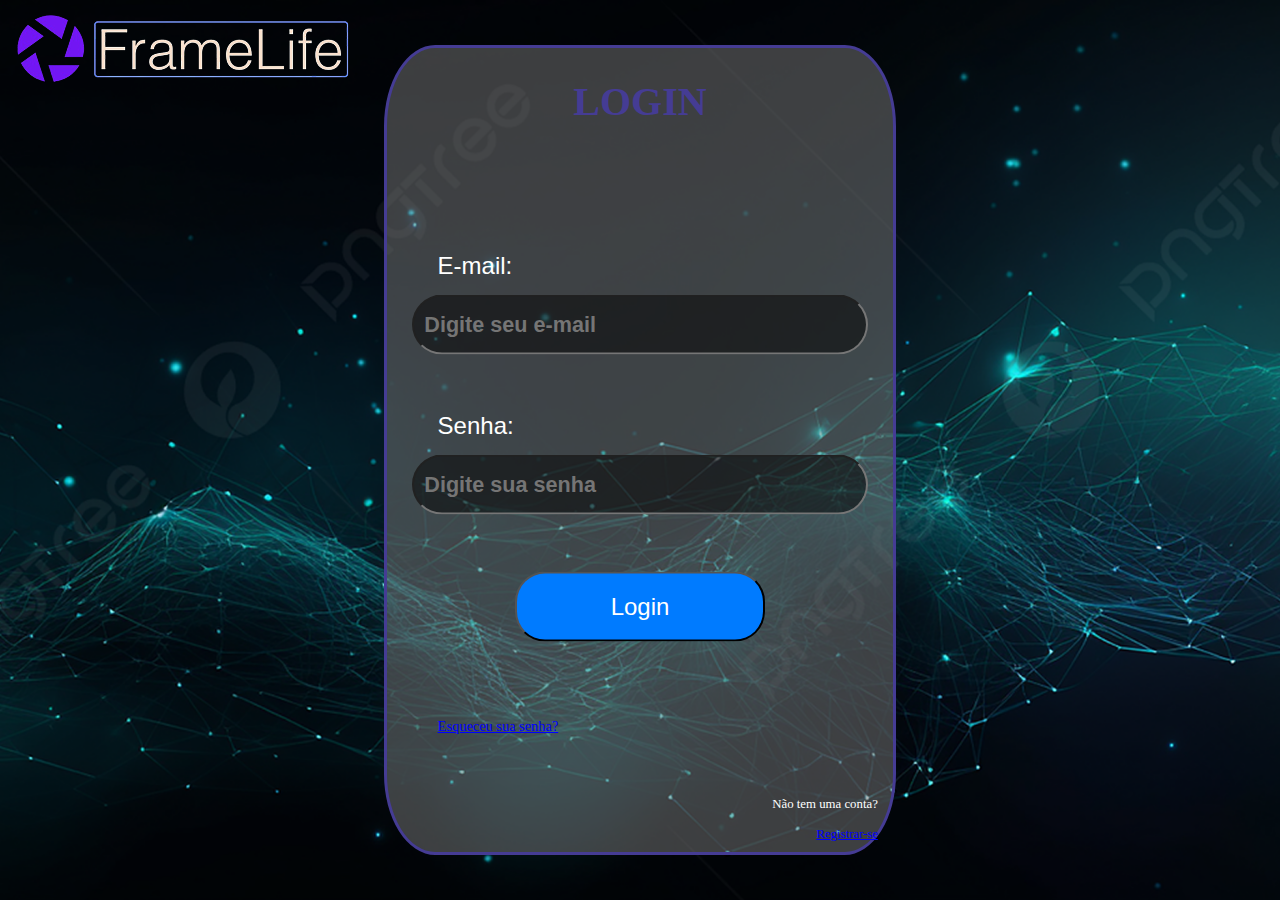
<file: index.html>
<!DOCTYPE html>
<html lang="pt-br">
<head>
    <meta charset="UTF-8">
    <meta name="viewport" content="width=device-width, initial-scale=1.0">
    <script src="./telalogin.js" defer></script>
    <link rel="stylesheet" href="./style.css">
    <title>Tela de Login</title>
</head>
<body>
    <header>
        <img id="frame" src="./img/image1.png" alt="Logo">
    </header>
    <main>
        <div id="container">
            <h1 id="titulo1">LOGIN</h1>
            <form id="formulario" action="" method="post">
                <label for="email">E-mail:</label>
                <input type="email" id="email" name="email" placeholder="Digite seu e-mail" required>
                <br>
                <label for="password">Senha:</label>
                <input type="password" id="password" name="password" placeholder="Digite sua senha" required>
                <br>
                <button type="button" id="login-button">Login</button>
            </form>
            <p id="senha">Esqueceu sua senha?</p>
            <p id="semconta">Não tem uma conta?</p>
            <p id="regsitrar">Registrar-se</p>
            <div id="error-message" style="display: none; color: red; text-align: center; margin-top: 10px;"></div>
        </div>
    </main>
</body>
</html>
</file>
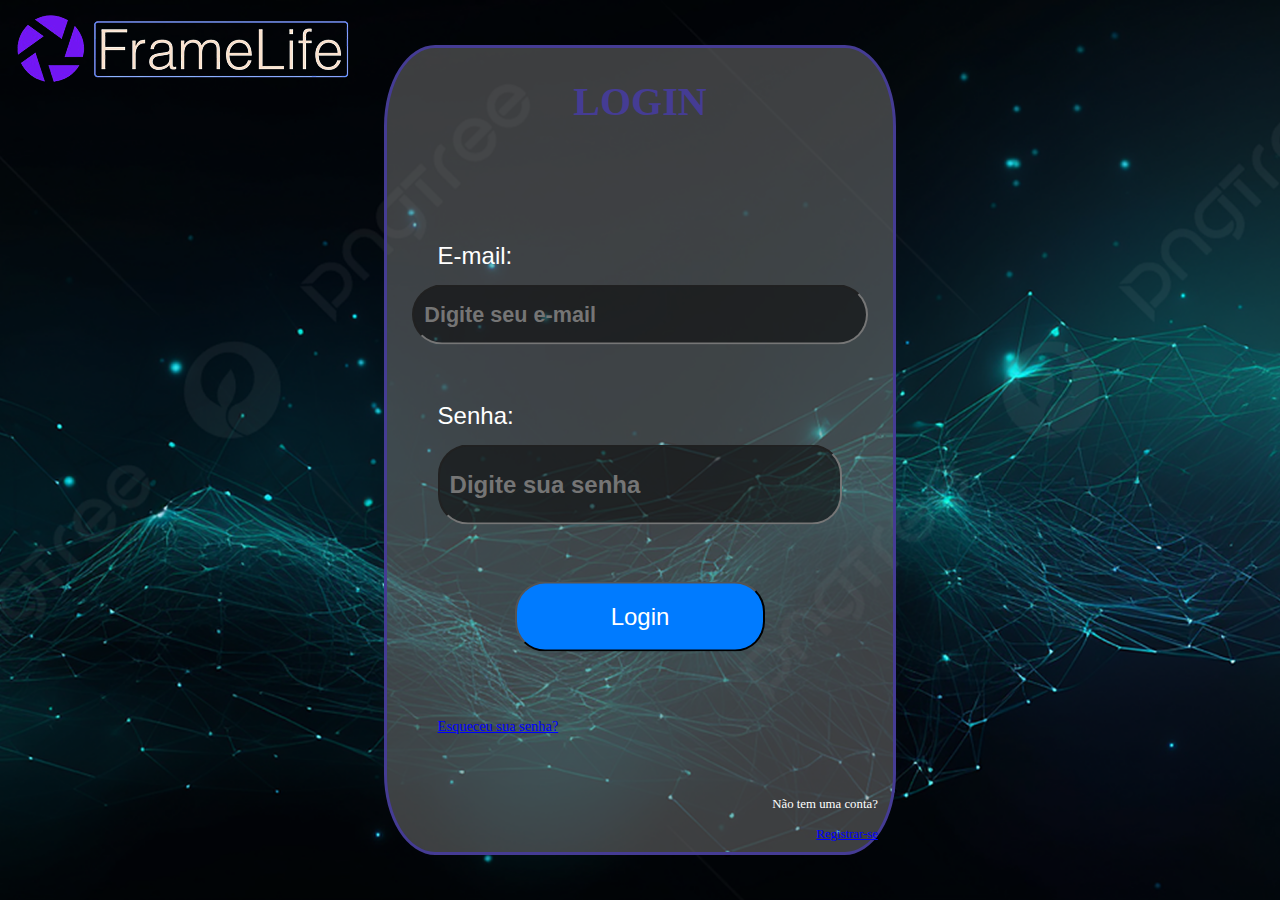
<file: src/index.html>
<!DOCTYPE html>
<html lang="pt-br">
<head>
    <meta charset="UTF-8">
    <meta name="viewport" content="width=device-width, initial-scale=1.0">
    <script src="/js/telalogin.js" defer></script>
    <link rel="stylesheet" href="/css/style.css">
    <title>Login</title>
</head>
<body>
    <header>
        <img id="frame" src="/src/img/image1.png" alt="Logo">
    </header>
    <main>
        <div id="container">
            <h1 id="titulo1">LOGIN</h1>
            <form id="formulario" action="" method="post">
                <label for="email">E-mail:</label>
                <input type="email" id="email" name="email" placeholder="Digite seu e-mail" required>
                <br>
                <label for="password">Senha:</label>
                <input type="password" id="password" name="password" placeholder="Digite sua senha" required>
                <br>
                <button type="button" id="login-button">Login</button>
            </form>
            <p id="senha">Esqueceu sua senha?</p>
            <p id="semconta">Não tem uma conta?</p>
            <a  id="regsitrar" href="./cadastro.html">Registrar-se</a>
        </div>
    </main>
</body>
</html>
</file>
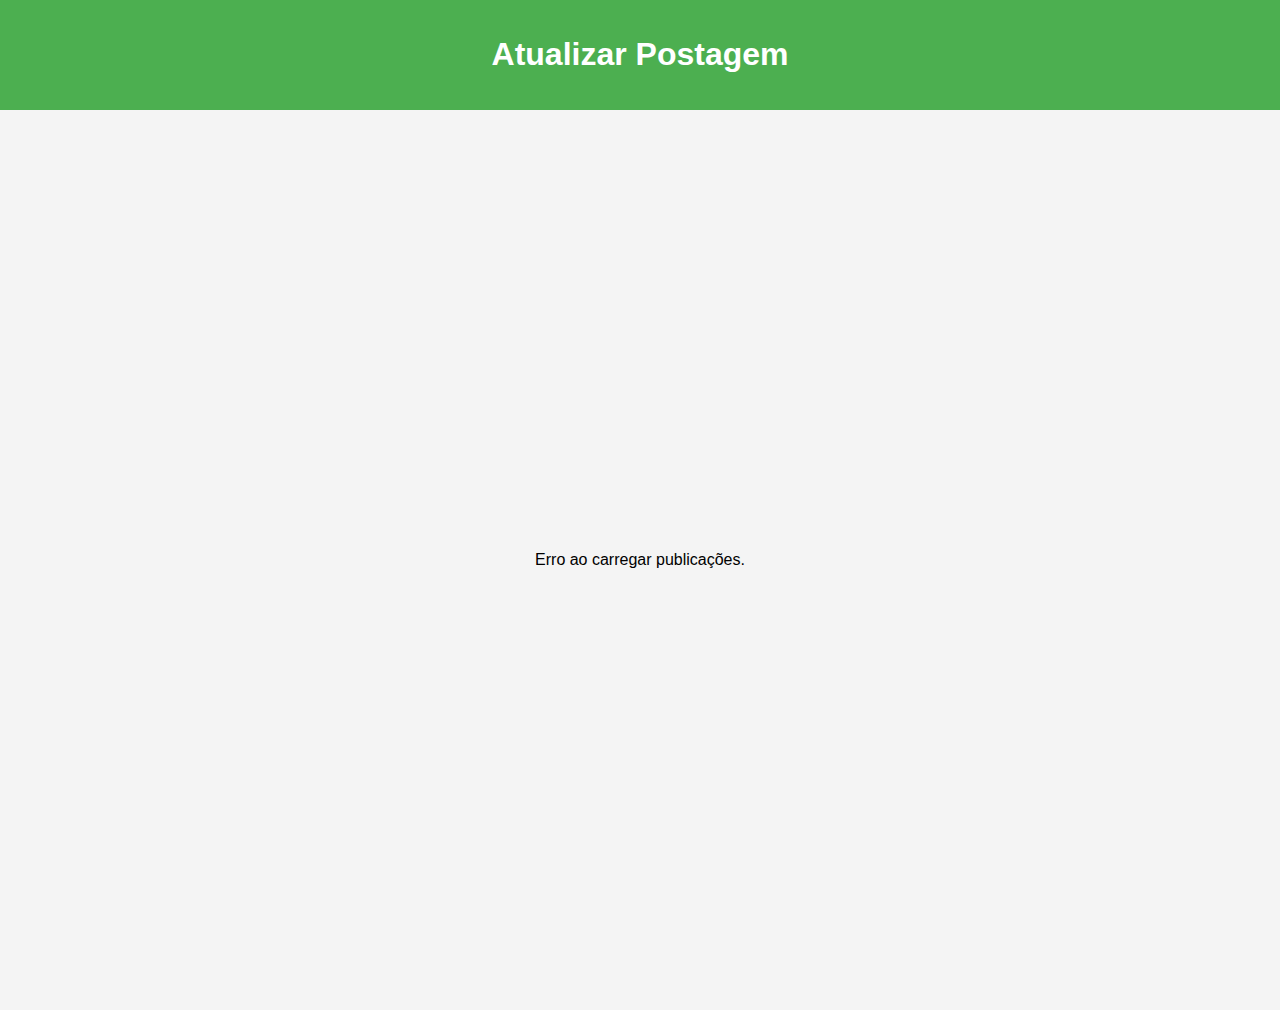
<file: src/atualizarPost.html>
<!DOCTYPE html>
<html lang="en">
<head>
    <meta charset="UTF-8">
    <meta name="viewport" content="width=device-width, initial-scale=1.0">
    <link rel="stylesheet" href="../css/atualizarPost.css">
    <script src="../js/atualizarPost.js" defer></script>
    <title>Atualizar Postagem</title>
</head>
<body>
    <header>
        <h1>Atualizar Postagem</h1>
    </header>
    <main>
        <div id="publicacoes-container"></div>
    </main>
</body>
</html>
</file>
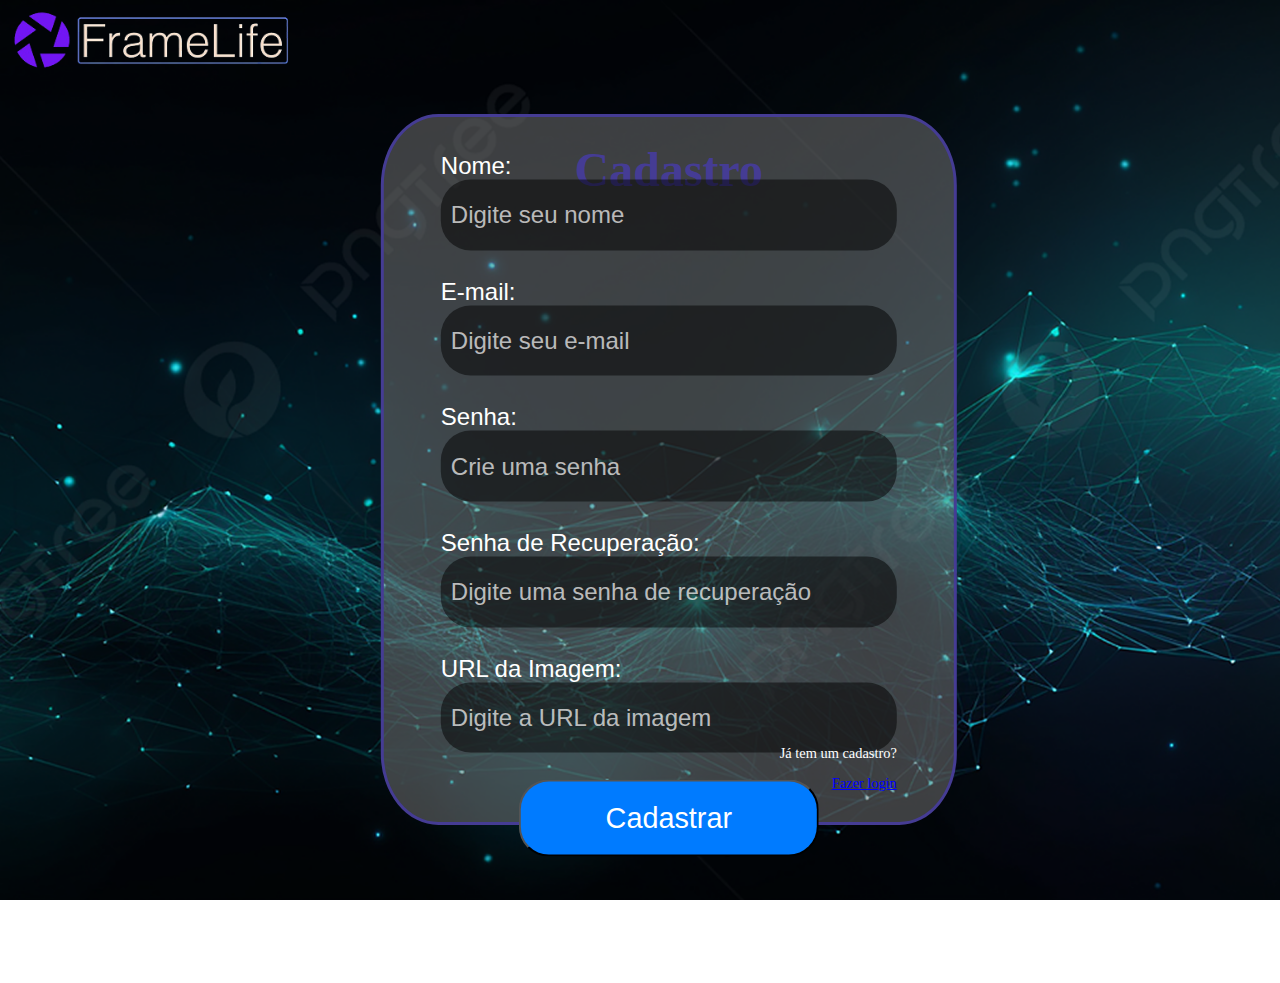
<file: src/cadastro.html>
<!DOCTYPE html>
<html lang="pt-br">
<head>
    <meta charset="UTF-8">
    <meta name="viewport" content="width=device-width, initial-scale=1.0">
    <link rel="stylesheet" href="/css/cadastro.css">
    <script src="/js/cadastro.js" defer></script>
    <title>Registro</title>
</head> 
<body>
    <header>
        <div class="imgLogo">
            <img id="img1" src="/src/img/image1.png" alt="Logo">
        </div>
    </header>
    <main>
        <div class="container">
            <h1 class="textoCadastro">Cadastro</h1>
            <form action="" class="inputs">
                <label for="nome">Nome:</label>
                <input type="text" id="nome" name="nome" placeholder="Digite seu nome" required>
                <br>
                <label for="email">E-mail:</label>
                <input type="email" id="email" name="email" placeholder="Digite seu e-mail" required>
                <br>
                <label for="senha">Senha:</label>
                <input type="password" id="senha" name="senha" placeholder="Crie uma senha" required>
                <br>
                <label for="senhaRecuperacao">Senha de Recuperação:</label>
                <input type="password" id="senhaRecuperacao" name="senhaRecuperacao" placeholder="Digite uma senha de recuperação" required>
                <br>
                <label for="imagem">URL da Imagem:</label>
                <input type="text" id="imagem" name="imagem" placeholder="Digite a URL da imagem" required>
                <br>
                <button type="button" id="botaoCadastrar">Cadastrar</button>
            </form>
            <p id="mensagem" style="display: none;"></p> <!-- Mensagem de erro ou sucesso -->
            <p id="possuiCadastro">Já tem um cadastro?</p>
            <a id="fazerLogin" href="./index.html">Fazer login</a>
        </div>
    </main>
</body>
</html>
</file>
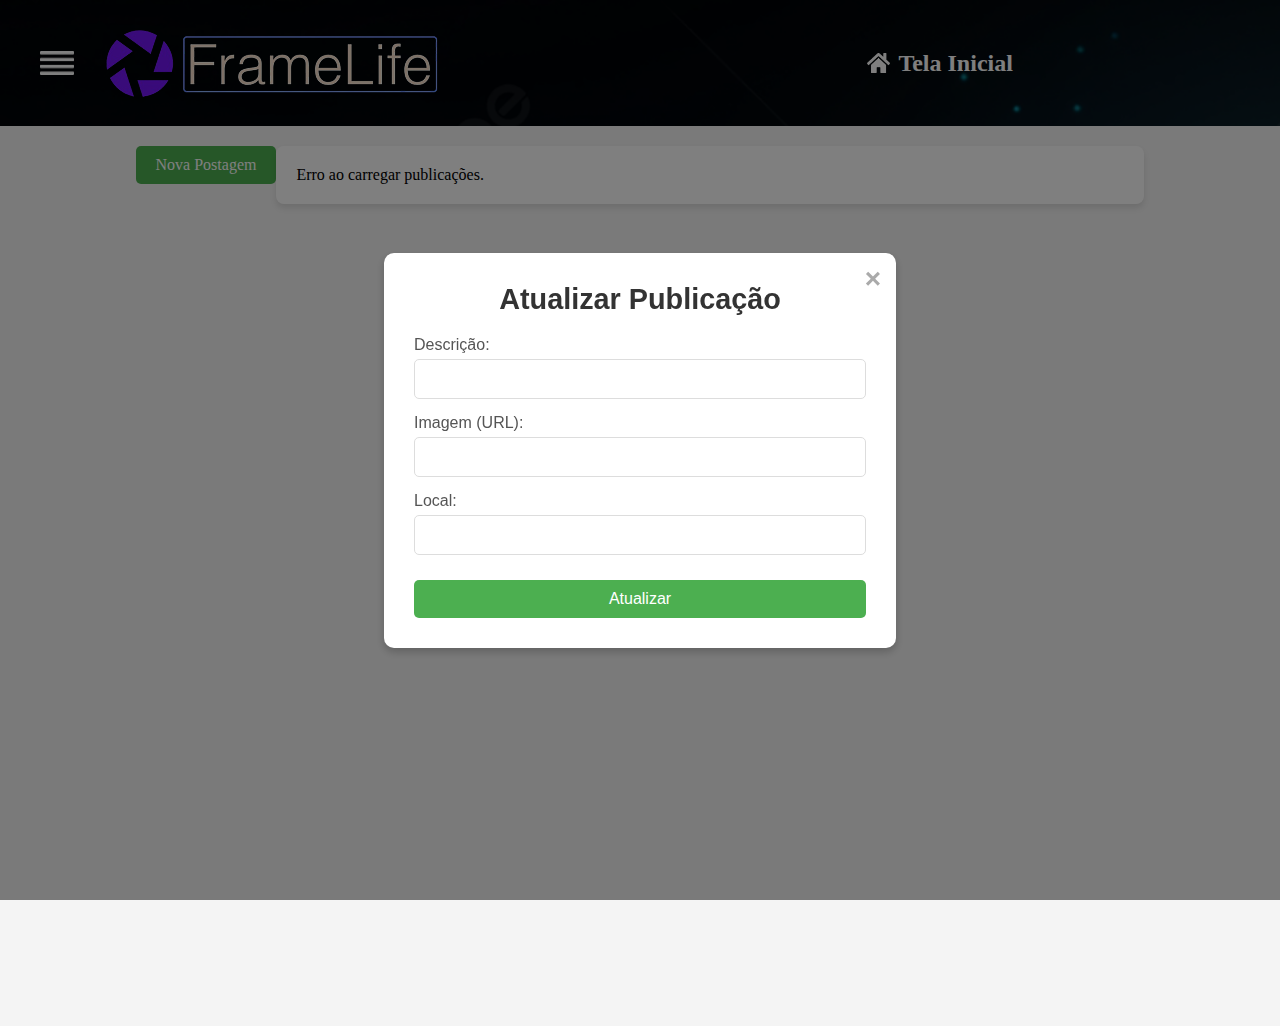
<file: src/home.html>
<!DOCTYPE html>
<html lang="pt-br">
<head>
    <meta charset="UTF-8">
    <meta name="viewport" content="width=device-width, initial-scale=1.0">
    <link rel="stylesheet" href="/css/home.css">
    <script src="../js/Home.js" defer></script>
    <title>Home</title>
</head>
<body>
    <header>
       <div class="header-container">
            <div class="left-section">
                <div class="menu">
                    <img src="./img/Vector.png" alt="Menu" class="icon">
                </div>
                <img id="imagem" src="./img/image1.png" alt="">
            </div>
            
            <div class="center-section">
                <div class="telaInicio">
                    <img src="./img/house.png" alt="Home" class="home-icon">
                    <h1>Tela Inicial</h1>
                </div>
            </div>
       </div>
    </header>
    <main>
        <a href="./novoPost.html" id="nova-postagem-btn">Nova Postagem</a>
        <div id="publicacoes-container"></div>
    </main>

    <!-- Modal para Atualizar Publicação -->
    <div id="modal" class="modal">
        <div class="modal-content">
            <span id="modal-close" class="modal-close">&times;</span>
            <h2>Atualizar Publicação</h2>
            <form id="modal-form">
                <label for="modal-descricao">Descrição:</label>
                <input type="text" id="modal-descricao" required>
                
                <label for="modal-imagem">Imagem (URL):</label>
                <input type="url" id="modal-imagem" required>
                
                <label for="modal-local">Local:</label>
                <input type="text" id="modal-local" required>
                
                <button type="submit">Atualizar</button>
            </form>
        </div>
    </div>
</body>
</html>
</file>
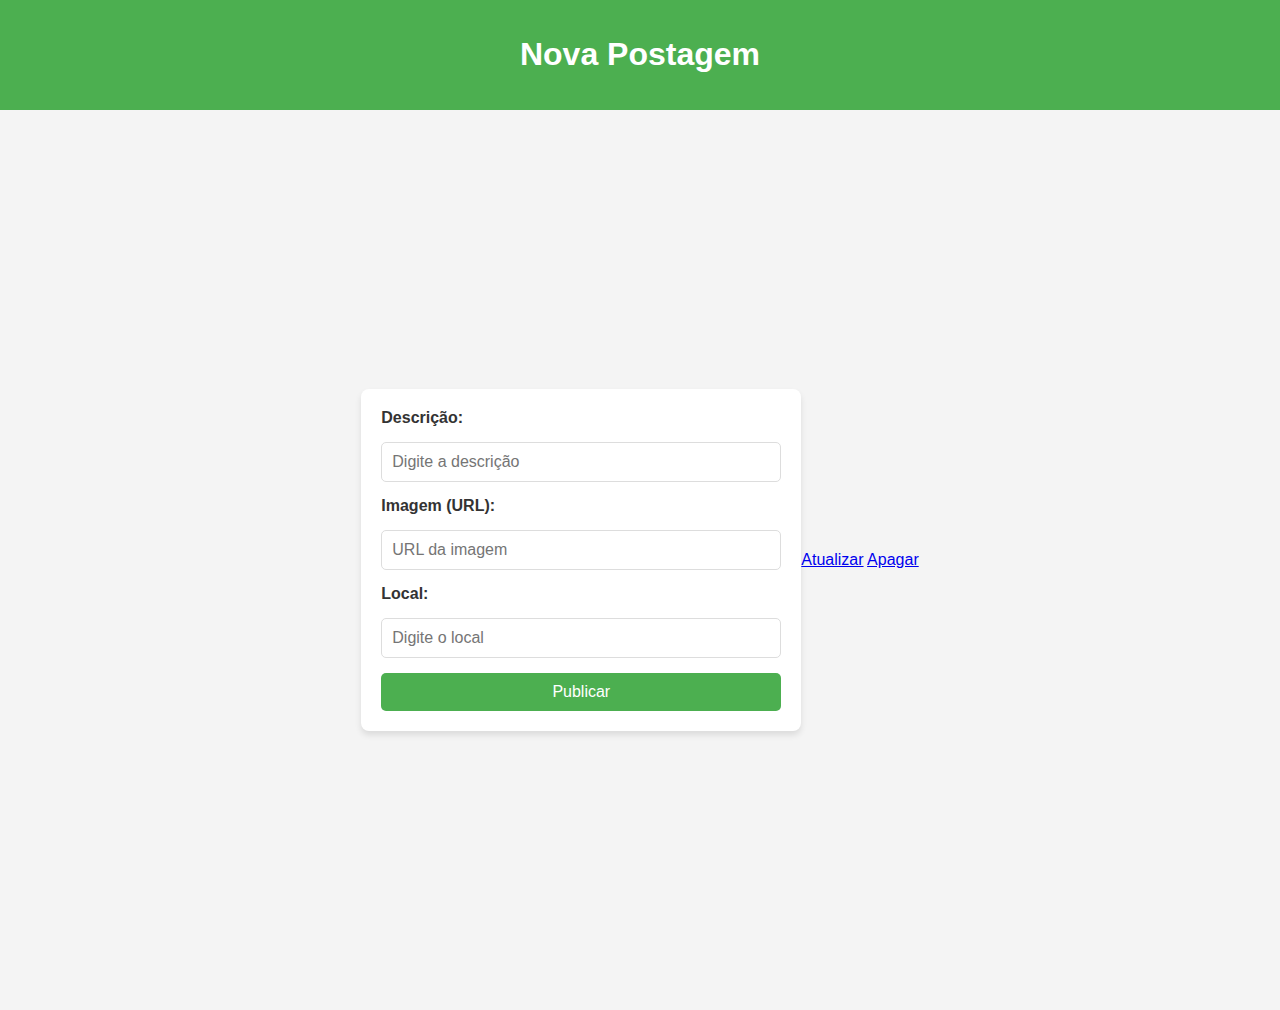
<file: src/novoPost.html>
<!DOCTYPE html>
<html lang="pt-br">
<head>
    <meta charset="UTF-8">
    <meta name="viewport" content="width=device-width, initial-scale=1.0">
    <link rel="stylesheet" href="../css/novoPost.css">
    <script src="../js/novoPost.js" defer></script>
    <title>Nova Postagem</title>
</head>
<body>
    <header>
        <h1>Nova Postagem</h1>
    </header>
    <main>
        <form id="nova-postagem-form">
            <label for="descricao">Descrição:</label>
            <input type="text" id="descricao" name="descricao" placeholder="Digite a descrição" required>
            
            <label for="imagem">Imagem (URL):</label>
            <input type="url" id="imagem" name="imagem" placeholder="URL da imagem" required>
            
            <label for="local">Local:</label>
            <input type="text" id="local" name="local" placeholder="Digite o local" required>
            
            <button type="submit">Publicar</button>
        </form>
        <div id="formulario">
            <a href="../src/atualizarPost.html" id="atualizar-btn" class="botao">Atualizar</a>
            <a href="../src/deletarPost.html" id="apagar-btn" class="botao">Apagar</a>
        </div>
    </main>
</body>
</html>
</file>
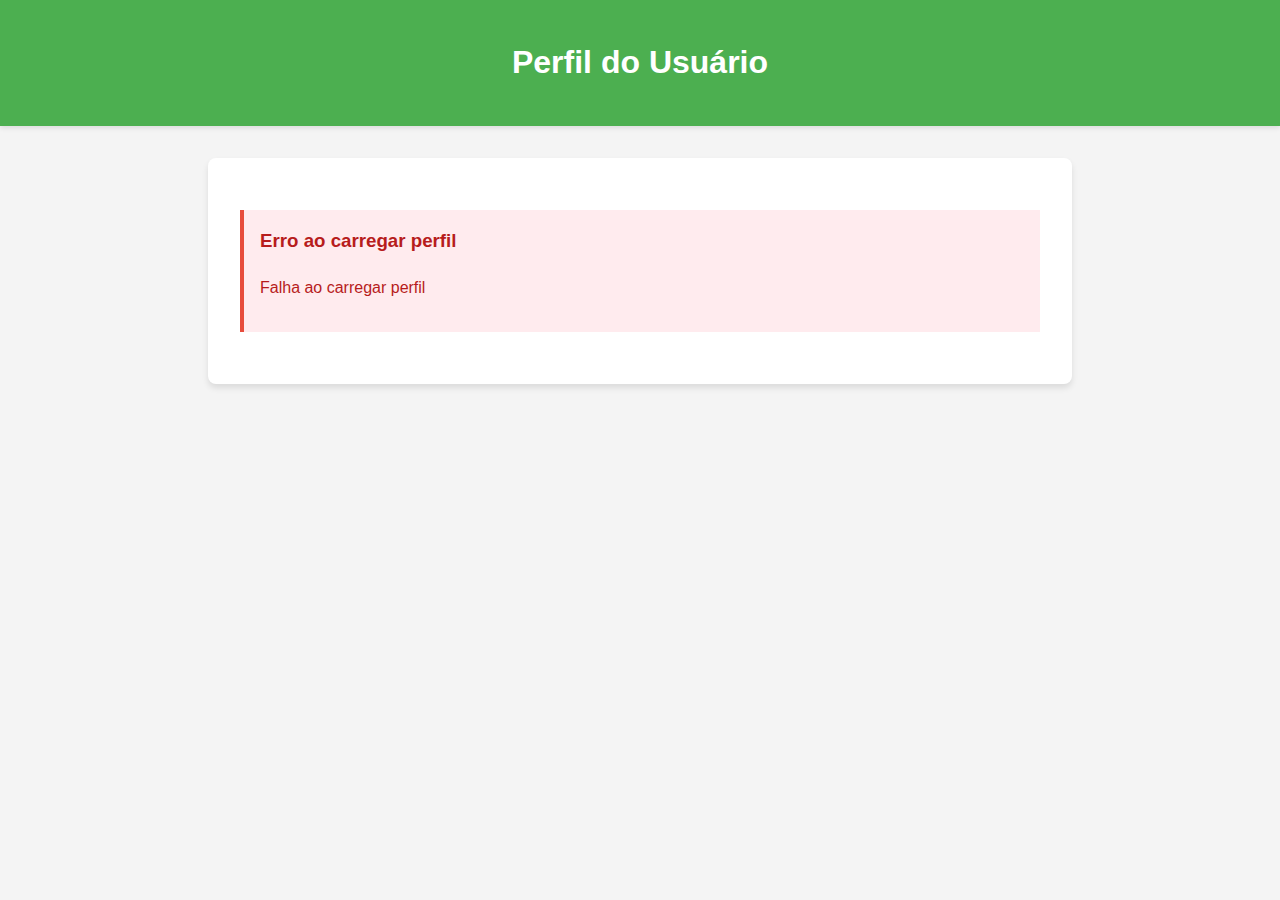
<file: src/perfil.html>
<!DOCTYPE html>
<html lang="pt-br">
<head>
    <meta charset="UTF-8">
    <meta name="viewport" content="width=device-width, initial-scale=1.0">
    <link rel="stylesheet" href="../css/perfil.css">
    <script src="../js/perfil.js" defer></script>
    <title>Perfil do Usuário</title>
</head>
<body>
    <header>
        <h1>Perfil do Usuário</h1>
    </header>
    <main>
        <div id="perfil-container">
            <div id="info-usuario">
                <img id="foto-perfil" alt="Foto de Perfil">
                <h2 id="nome-usuario"></h2>
                <p id="email-usuario"></p>
                <p id="seguidores"></p>
                <p id="seguindo"></p>
            </div>
            <div id="publicacoes-container">
                <h3>Publicações</h3>
                <div id="lista-publicacoes"></div>
            </div>
        </div>
    </main>
</body>
</html>
</file>
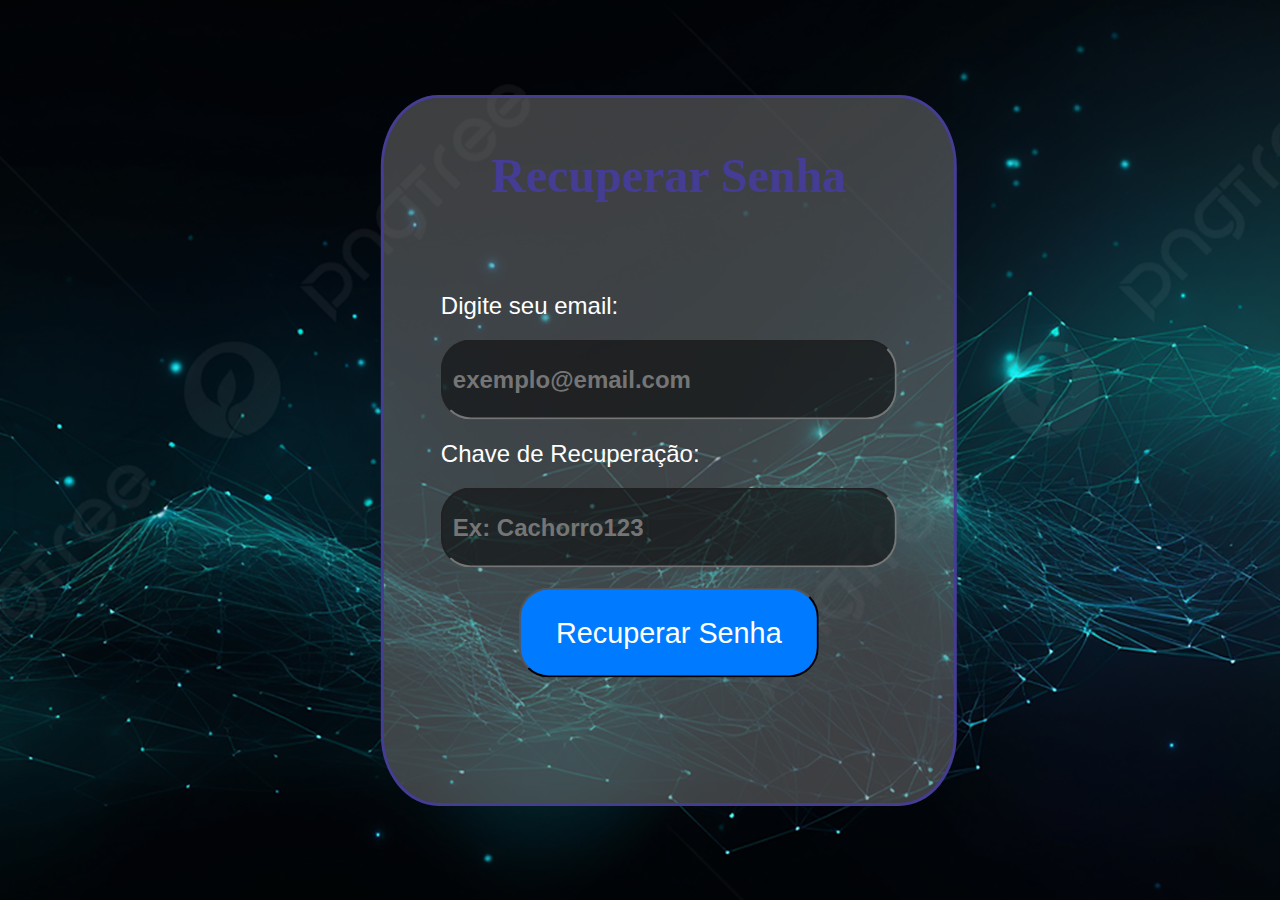
<file: src/RecuperaçãoDeSenha.html>
<!DOCTYPE html>
<html lang="pt-BR">
<head>
    <meta charset="UTF-8">
    <meta name="viewport" content="width=device-width, initial-scale=1.0">
    <title>Recuperar Senha</title>
    <link rel="stylesheet" href="/css/recuperacaoSenha.css">
    <script src="/js/RecuperarSenha.js" defer></script>
</head>
<body>
    <main>
        <div id="container">
            <h1 id="titulo1">Recuperar Senha</h1>
            <form id="formulario">
                <label for="emailInput">Digite seu email:</label>
                <input type="email" id="emailInput" placeholder="exemplo@email.com" required>
                
                <label for="wordKeyInput">Chave de Recuperação:</label>
                <input type="text" id="wordKeyInput" placeholder="Ex: Cachorro123" required>
                
                <button type="button" id="recuperarSenhaButton">Recuperar Senha</button>
            </form>
        </div>
    </main>
</body>
</html>
</file>
<file: style.css>
* {
    padding: 0;
    box-sizing: border-box;
    margin: 0;
}

body {
    background-image: url('./img/image2.png');
    background-attachment: fixed;
    background-size: cover;
    background-position: center;
    width: 100%;
}

#formulario {
    display: flex;
    flex-direction: column;
    gap: 20px; 
    width: 100%;
    height: 100%;
    justify-content: center;
    align-items: center;
    font-size: 1.5em; 
    transform: translateY(-10%);
}

#formulario input[type="email"],
#formulario input[type="password"] {
    width: 80%;
    height: 80px;
    border-radius: 30px;
    background-color: rgba(0, 0, 0, 0.502);
    padding: 10px;
    font-size: 1em;
    color: #ffffff; 
    font-family: Arial, sans-serif; 
    font-weight: bold; 
}

#formulario label {
    align-self: flex-start;
    margin-left: 10%;
    font-size: 1em;
    color: #ffffff;
    font-family: Arial, sans-serif;
}

#formulario button {
    width: 300px;
    height: 90px;
    background-color: #007bff;
    color: white;
    font-size: 1.2em;
    cursor: pointer;
    border-radius: 30px;
}

#titulo1 {
    font-size: 3.0em;
    color: #453c94;
    font-family: 'Times New Roman', Times, serif;
    text-align: center;
    margin-top: 50px;
}

#container {
    width: 45%;
    height: 79%;
    background-color: rgba(121, 121, 121, 0.5); 
    z-index: 1;
    border-radius: 10%;
    border-color: #453c94;
    border-style: solid;
    transform: translateX(5%);
}

#frame {
    position: absolute;
    z-index: 2;
}

main {
    display: flex;
    position: relative;
    z-index: 1;
    justify-content: center;
    align-items: center;
    height: 100vh;
}

#senha {
    color: blue;
    text-align: left;
    margin-top: 10px;
    margin-left: 10%;
    cursor: pointer;
    text-decoration: underline;
    position: relative;
}

#semconta {
    position: absolute;
    bottom: 40px;
    right: 10%;
    color: white;
    font-size: 0.9em;
}

#regsitrar {
    position: absolute;
    bottom: 10px;
    right: 10%;
    color: blue;
    cursor: pointer;
    text-decoration: underline;
    font-size: 0.9em;
}

/* Responsividade para notebooks */
@media screen and (max-width: 1366px) {
    #container {
        width: 40%; 
        height: 90%; 
        transform: translateX(0); 
    }

    #titulo1 {
        font-size: 2.5em; 
        margin-top: 30px; 
    }

    #formulario {
        gap: 15px; 
    }

    #formulario input[type="email"],
    #formulario input[type="password"] {
        width: 90%; 
        height: 60px; 
        font-size: 0.9em; 
    }

    #formulario button {
        width: 250px; 
        height: 70px; 
        font-size: 1em; 
    }

    #senha {
        font-size: 0.9em; 
        margin-left: 10%; 
        transform: translateY(-1300%);
    }

    #semconta,
    #regsitrar {
        font-size: 0.8em; 
        right: 3%; 
        
    }
}

/* Responsividade para telas menores que 1024px */
@media screen and (max-width: 1024px) {
    #container {
        width: 80%; 
        height: 80%; 
    }

    #titulo1 {
        font-size: 2em; 
    }

    #formulario input[type="email"],
    #formulario input[type="password"] {
        width: 100%; 
        height: 50px; 
    }

    #formulario button {
        width: 200px; 
        height: 60px; 
        font-size: 0.9em; 
    }

    #senha {
        font-size: 0.8em; 
        margin-left: 5%; 
    }

    #semconta,
    #regsitrar {
        font-size: 0.7em; 
        right: 5%; 
    }
}
</file>
<file: css/style.css>
* {
    padding: 0;
    box-sizing: border-box;
    margin: 0;
}

body {
    background-image: url('/src/img/image2.png');
    background-attachment: fixed;
    background-size: cover;
    background-position: center;
    width: 100%;
}

#formulario {
    display: flex;
    flex-direction: column;
    gap: 20px; 
    width: 100%;
    height: 100%;
    justify-content: center;
    align-items: center;
    font-size: 1.5em; 
    transform: translateY(-10%);
}

#formulario input[type="email"]{
    width: 80%;
    height: 80px;
    border-radius: 30px;
    background-color: rgba(0, 0, 0, 0.502);
    padding: 10px;
    font-size: 1em;
    color: #ffffff; 
    font-family: Arial, sans-serif; 
    font-weight: bold; 
}
#formulario input[type="password"] {
    width: 80%;
    height: 80px;
    border-radius: 30px;
    background-color: rgba(0, 0, 0, 0.502);
    padding: 10px;
    font-size: 1em;
    color: #ffffff;
    font-family: Arial, sans-serif;
    font-weight: bold;
}

#formulario label {
    align-self: flex-start;
    margin-left: 10%;
    font-size: 1em;
    color: #ffffff;
    font-family: Arial, sans-serif;
}

#formulario button {
    width: 300px;
    height: 90px;
    background-color: #007bff;
    color: white;
    font-size: 1.2em;
    cursor: pointer;
    border-radius: 30px;
}

#titulo1 {
    font-size: 3.0em;
    color: #453c94;
    font-family: 'Times New Roman', Times, serif;
    text-align: center;
    margin-top: 50px;
}

#container {
    width: 45%;
    height: 79%;
    background-color: rgba(121, 121, 121, 0.5); 
    z-index: 1;
    border-radius: 10%;
    border-color: #453c94;
    border-style: solid;
    transform: translateX(5%);
}

#frame {
    position: absolute;
    z-index: 2;
}

main {
    display: flex;
    position: relative;
    z-index: 1;
    justify-content: center;
    align-items: center;
    height: 100vh;
}

#senha {
    color: blue;
    text-align: left;
    margin-top: 10px;
    margin-left: 10%;
    cursor: pointer;
    text-decoration: underline;
    position: relative;
}

#semconta {
    position: absolute;
    bottom: 40px;
    right: 10%;
    color: white;
    font-size: 0.9em;
}

#regsitrar {
    position: absolute;
    bottom: 10px;
    right: 10%;
    color: blue;
    cursor: pointer;
    text-decoration: underline;
    font-size: 0.9em;
}

/* Responsividade para notebooks */
@media screen and (max-width: 1366px) {
    #container {
        width: 40%; 
        height: 90%; 
        transform: translateX(0); 
    }

    #titulo1 {
        font-size: 2.5em; 
        margin-top: 30px; 
    }

    #formulario {
        gap: 15px; 
    }

    #formulario input[type="email"]{
        width: 90%; 
        height: 60px; 
        font-size: 0.9em; 
    }

    #formulario button {
        width: 250px; 
        height: 70px; 
        font-size: 1em; 
    }

    #senha {
        font-size: 0.9em; 
        margin-left: 10%; 
        transform: translateY(-1300%);
    }

    #semconta,
    #regsitrar {
        font-size: 0.8em; 
        right: 3%; 
        
    }
}

/* Responsividade para telas menores que 1024px */
@media screen and (max-width: 1024px) {
    #container {
        width: 80%; 
        height: 80%; 
    }

    #titulo1 {
        font-size: 2em; 
    }

    #formulario input[type="email"] {
        width: 100%; 
        height: 50px; 
    }

    #formulario button {
        width: 200px; 
        height: 60px; 
        font-size: 0.9em; 
    }

    #senha {
        font-size: 0.8em; 
        margin-left: 5%; 
    }

    #semconta,
    #regsitrar {
        font-size: 0.7em; 
        right: 5%; 
    }
}
</file>
<file: css/atualizarPost.css>
body {
    font-family: Arial, sans-serif;
    margin: 0;
    padding: 0;
    background-color: #f4f4f4;
}

header {
    background-color: #4CAF50;
    color: white;
    padding: 15px;
    text-align: center;
}

main {
    display: flex;
    justify-content: center;
    align-items: center;
    min-height: 100vh;
}

form {
    background-color: white;
    padding: 20px;
    border-radius: 8px;
    box-shadow: 0 4px 6px rgba(0, 0, 0, 0.1);
    width: 100%;
    max-width: 400px;
    display: flex;
    flex-direction: column;
    gap: 15px;
}

form label {
    font-weight: bold;
    color: #333;
}

form input {
    padding: 10px;
    border: 1px solid #ddd;
    border-radius: 5px;
    font-size: 1em;
}

form button {
    background-color: #4CAF50;
    color: white;
    border: none;
    padding: 10px 20px;
    border-radius: 5px;
    cursor: pointer;
    font-size: 1em;
}

form button:hover {
    background-color: #45a049;
}
.lapis {
    background-color: #4CAF50;
    color: white;
    border: none;
    padding: 8px 12px;
    border-radius: 5px;
    cursor: pointer;
    font-size: 1em;
    margin-top: 10px;
    display: inline-block;
}

.lapis:hover {
    background-color: #45a049;
    transform: scale(1.1);
    transition: transform 0.2s ease;
}

.publicacao {
    margin-bottom: 20px;
    padding: 15px;
    border-bottom: 1px solid #ddd;
    background-color: white;
    border-radius: 8px;
    box-shadow: 0 4px 6px rgba(0, 0, 0, 0.1);
}

.publicacao h2 {
    font-size: 1.5em;
    margin-bottom: 10px;
    color: #333;
}

.publicacao p {
    font-size: 1em;
    color: #555;
    line-height: 1.5;
}

.imagem {
    width: 100%;
    max-width: 300px;
    height: auto;
    margin-top: 10px;
    border-radius: 8px;
    box-shadow: 0 4px 6px rgba(0, 0, 0, 0.1);
}
</file>
<file: css/cadastro.css>
* {
    padding: 0;
    box-sizing: border-box;
    margin: 0;
}

body {
    background-image: url('/src/img/image2.png');
    background-attachment: fixed;
    background-size: cover;
    background-position: center;
    width: 100%;
}

#img1 {
    width: 300px;
    height: auto;
}

.inputs {
    display: flex;
    flex-direction: column;
    width: 100%;
    height: 100%;
    justify-content: center;
    align-items: center;
    font-size: 1.5em; 
    transform: translateY(-10%);
}

.inputs input[type="text"],
.inputs input[type="email"],
.inputs input[type="password"] {
    width: 80%;
    height: 80px;
    border-radius: 30px;
    background-color: rgba(0, 0, 0, 0.502);
    padding: 10px;
    font-size: 1em;
    color: #ffffff;
    font-family: Arial, sans-serif;
    font-weight: bold;
    border: none; /* Remove bordas padrão */
    outline: none; /* Remove o contorno ao focar */
}

.inputs input::placeholder {
    color: rgba(255, 255, 255, 0.7); /* Placeholder com opacidade */
    font-weight: normal;
}

.inputs label {
    align-self: flex-start;
    margin-left: 10%;
    font-size: 1em;
    color: #ffffff;
    font-family: Arial, sans-serif;
}

.inputs button {
    width: 300px;
    height: 90px;
    background-color: #007bff;
    color: white;
    font-size: 1.2em;
    cursor: pointer;
    border-radius: 30px;
}

.textoCadastro {
    font-size: 3.0em;
    color: #453c94;
    font-family: 'Times New Roman', Times, serif;
    text-align: center;
    margin-top: 50px;
    transform: translateY(-45%);
}

.container {
    width: 45%;
    height: 79%;
    background-color: rgba(121, 121, 121, 0.5); 
    z-index: 1;
    border-radius: 10%;
    border-color: #453c94;
    border-style: solid;
    transform: translate(5%, -9%); /* Ajusted to move upwards */
}

main {
    display: flex;
    position: relative;
    z-index: 1;
    justify-content: center;
    align-items: center;
    height: 100vh;
}

#possuiCadastro {
    position: absolute;
    bottom: 60px; /* Adjusted to move it higher */
    right: 10%; /* Adjusted to move it left */
    color: white;
    font-size: 0.9em;
}

#fazerLogin {
    position: absolute;
    bottom: 30px;
    right: 10%; 
    color: blue;
    cursor: pointer;
    font-size: 0.9em;
}

#mensagem {
    margin-top: 20px;
    font-size: 1em;
    text-align: center;
}

#mensagem.erro {
    color: red;
}

#mensagem.sucesso {
    color: green;
}
</file>
<file: css/home.css>
* {
    padding: 0;
    box-sizing: border-box;
    margin: 0;
}

header {
    background-image: url('/src/img/image2.png');
    background-attachment: fixed;
    background-size: cover;
    background-position: center;
    width: 100%;
    padding: 15px 20px;
}

.header-container {
    display: flex;
    align-items: center;
    justify-content: space-between;
    width: 100%;
    max-width: 1200px;
    margin: 0 auto;
}

.left-section {
    display: flex;
    align-items: center;
    gap: 15px;
    flex: 1;
}

.center-section {
    display: flex;
    justify-content: center;
    flex: 1;
}

.right-section {
    flex: 1;
    display: flex;
    justify-content: flex-end;
}

.menu {
    display: flex;
    align-items: center;
}

.telaInicio {
    display: flex;
    align-items: center;
    gap: 8px;
}

.home-icon {
    height: 1.2em;
    width: auto;
    filter: brightness(0) invert(1);
}

h1 {
    color: white;
    font-size: 1.5em;
    font-weight: bold;
    margin: 0;
    white-space: nowrap;
}

.icon {
    height: 24px;
    width: auto;
    filter: brightness(0) invert(1);
}

.imagem {
    width: 100%; 
    max-width: 300px; 
    height: auto; 
    margin-top: 10px;
    border-radius: 8px;
    box-shadow: 0 4px 6px rgba(0, 0, 0, 0.1);
}

main {
    display: flex;
    justify-content: center;
    align-items: flex-start;
    padding: 20px;
    background-color: #f4f4f4;
    min-height: 100vh;
}

#publicacoes-container {
    width: 70%; /* Ocupa a maior parte da tela */
    background-color: white;
    border-radius: 8px;
    box-shadow: 0 4px 6px rgba(0, 0, 0, 0.1);
    padding: 20px;
}

.publicacao {
    margin-bottom: 20px;
    padding: 15px;
    border-bottom: 1px solid #ddd;
}

.publicacao h2 {
    font-size: 1.5em;
    margin-bottom: 10px;
    color: #333;
}

.publicacao p {
    font-size: 1em;
    color: #555;
    line-height: 1.5;
}

#nova-postagem-btn {
    display: inline-block;
    background-color: #4CAF50;
    color: white;
    text-decoration: none;
    padding: 10px 20px;
    border-radius: 5px;
    font-size: 1em;
    margin-bottom: 20px;
}

#nova-postagem-btn:hover {
    background-color: #45a049;
}

.lixeira {
    color: white;
    border: none;
    padding: 8px 12px;
    border-radius: 5px;
    cursor: pointer;
    font-size: 1em;
    margin-top: 10px;
    display: inline-block;
}

.lixeira:hover {
    background-color: #d32f2f;
    transform: scale(1.1);
    transition: transform 0.2s ease;
}

.usuario-info {
    font-size: 0.9em;
    color: #777;
    margin-top: 5px;
    font-style: italic;
}

.lapis {
    background-color: #4CAF50;
    color: white;
    border: none;
    padding: 8px 12px;
    border-radius: 5px;
    cursor: pointer;
    font-size: 1em;
    margin-top: 10px;
    display: inline-block;
}

.lapis:hover {
    background-color: #45a049;
    transform: scale(1.1);
    transition: transform 0.2s ease;
}

.like-button {
    background-color: transparent;
    border: none;
    font-size: 1.5em;
    cursor: pointer;
    margin-left: 10px;
    color: #ff0000; /* Cor do coração */
    transition: transform 0.2s ease;
}

.like-button:hover {
    transform: scale(1.2); /* Aumenta o tamanho ao passar o mouse */
}

.like-counter {
    font-size: 1.2em;
    color: #333;
    margin-left: 5px;
    font-weight: bold;
}
.modal {
    display: none; /* Oculta o modal por padrão */
    position: fixed;
    z-index: 1000;
    left: 0;
    top: 0;
    width: 100%;
    height: 100%;
    overflow: auto;
    background-color: rgba(0, 0, 0, 0.5); /* Fundo semitransparente */
    display: flex;
    justify-content: center;
    align-items: center;
}
.modal-content {
    background-color: #ffffff;
    padding: 30px;
    border-radius: 10px;
    width: 40%;
    box-shadow: 0 4px 8px rgba(0, 0, 0, 0.2);
    position: relative;
    font-family: Arial, sans-serif;
}

.modal-content h2 {
    font-size: 1.8em;
    color: #333;
    margin-bottom: 20px;
    text-align: center;
}

.modal-content label {
    font-size: 1em;
    color: #555;
    margin-bottom: 5px;
    display: block;
}

.modal-content input {
    width: 100%;
    padding: 10px;
    margin-bottom: 15px;
    border: 1px solid #ddd;
    border-radius: 5px;
    font-size: 1em;
    font-family: Arial, sans-serif;
}

.modal-content button {
    background-color: #4CAF50;
    color: white;
    border: none;
    padding: 10px 20px;
    border-radius: 5px;
    cursor: pointer;
    font-size: 1em;
    width: 100%;
    margin-top: 10px;
}

.modal-content button:hover {
    background-color: #45a049;
}

.modal-close {
    color: #aaa;
    position: absolute;
    top: 10px;
    right: 15px;
    font-size: 28px;
    font-weight: bold;
    cursor: pointer;
}

.modal-close:hover {
    color: black;
}
/* Estilos para comentários */
.comments-container {
    margin-top: 15px;
    padding: 10px;
    background-color: #f9f9f9;
    border-radius: 5px;
}

.comment-form {
    display: flex;
    gap: 10px;
    margin-top: 10px;
}

.comment-form input {
    flex: 1;
    padding: 8px;
    border: 1px solid #ddd;
    border-radius: 4px;
}

.comment-form button {
    padding: 8px 15px;
    background-color: #4CAF50;
    color: white;
    border: none;
    border-radius: 4px;
    cursor: pointer;
}

.comment {
    padding: 8px;
    margin-bottom: 8px;
    background-color: white;
    border-radius: 4px;
    border-left: 3px solid #4CAF50;
}

.comment small {
    display: block;
    color: #777;
    font-size: 0.8em;
    margin-top: 3px;
}

/* Estilos para os botões de interação */
.post-footer {
    display: flex;
    gap: 15px;
    margin-top: 10px;
    padding-top: 10px;
    border-top: 1px solid #eee;
}

.like-container, .comment-button {
    display: flex;
    align-items: center;
    gap: 5px;
}

.like-button, .comment-button, .edit-button, .delete-button {
    background: none;
    border: none;
    cursor: pointer;
    font-size: 1em;
    padding: 5px;
}

.comment-button:hover, .edit-button:hover {
    color: #4CAF50;
}

.delete-button:hover {
    color: #f44336;
}

.post-actions {
    margin-left: auto;
    display: flex;
    gap: 10px;
}

/* Estilos para o cabeçalho do post */
.post-header {
    margin-bottom: 10px;
}

.usuario-nome {
    font-weight: bold;
    margin-right: 10px;
}

.post-data {
    color: #777;
    font-size: 0.9em;
}

.post-local {
    color: #555;
    font-style: italic;
    margin: 5px 0;
}
</file>
<file: css/novoPost.css>
body {
    font-family: Arial, sans-serif;
    margin: 0;
    padding: 0;
    background-color: #f4f4f4;
}

header {
    background-color: #4CAF50;
    color: white;
    padding: 15px;
    text-align: center;
}

main {
    display: flex;
    justify-content: center;
    align-items: center;
    min-height: 100vh;
}

form {
    background-color: white;
    padding: 20px;
    border-radius: 8px;
    box-shadow: 0 4px 6px rgba(0, 0, 0, 0.1);
    width: 100%;
    max-width: 400px;
    display: flex;
    flex-direction: column;
    gap: 15px;
}

form label {
    font-weight: bold;
    color: #333;
}

form input {
    padding: 10px;
    border: 1px solid #ddd;
    border-radius: 5px;
    font-size: 1em;
}

form button {
    background-color: #4CAF50;
    color: white;
    border: none;
    padding: 10px 20px;
    border-radius: 5px;
    cursor: pointer;
    font-size: 1em;
}

form button:hover {
    background-color: #45a049;
}
</file>
<file: css/perfil.css>
/* ===== VARIÁVEIS E ESTILOS GERAIS ===== */
:root {
    --primary-color: #4CAF50;
    --secondary-color: #2c3e50;
    --text-color: #333;
    --light-text: #7f8c8d;
    --background: #f4f4f4;
    --white: #fff;
    --error-color: #e74c3c;
    --comment-color: #3498db;
    --gold: #FFD700;
    --light-gray: #f9f9f9;
    --border-color: #eee;
  }
 
  body {
    font-family: 'Arial', sans-serif;
    margin: 0;
    padding: 0;
    background-color: var(--background);
    color: var(--text-color);
    line-height: 1.6;
  }
 
  /* ===== CABEÇALHO ===== */
  header {
    background-color: var(--primary-color);
    color: var(--white);
    padding: 1rem 0;
    text-align: center;
    box-shadow: 0 2px 5px rgba(0,0,0,0.1);
  }
 
  /* ===== CONTAINER PRINCIPAL ===== */
  #perfil-container {
    max-width: 800px;
    margin: 2rem auto;
    background-color: var(--white);
    padding: 2rem;
    border-radius: 8px;
    box-shadow: 0 4px 6px rgba(0, 0, 0, 0.1);
  }
 
  /* ===== SEÇÃO DO USUÁRIO ===== */
  #info-usuario {
    text-align: center;
    margin-bottom: 2rem;
    padding-bottom: 1.5rem;
    border-bottom: 1px solid var(--border-color);
  }
 
  #foto-perfil {
    width: 150px;
    height: 150px;
    border-radius: 50%;
    object-fit: cover;
    border: 4px solid var(--primary-color);
    margin: 0 auto 1rem;
    box-shadow: 0 3px 10px rgba(0,0,0,0.2);
    transition: transform 0.3s ease;
  }
 
  #foto-perfil:hover {
    transform: scale(1.05);
  }
 
  #nome-usuario {
    margin: 0.5rem 0;
    color: var(--secondary-color);
    font-size: 1.8rem;
  }
 
  #email-usuario {
    color: var(--light-text);
    margin-bottom: 0.5rem;
    font-size: 1rem;
  }
 
  #premium-status {
    display: inline-block;
    padding: 0.3rem 0.8rem;
    background-color: var(--gold);
    color: var(--text-color);
    border-radius: 15px;
    font-size: 0.9rem;
    margin: 0.5rem 0;
    font-weight: bold;
  }
 
  /* ===== PUBLICAÇÕES ===== */
  #publicacoes-container {
    margin-top: 2rem;
  }
 
  #publicacoes-container h3 {
    color: var(--secondary-color);
    border-bottom: 2px solid var(--primary-color);
    padding-bottom: 0.5rem;
    margin-bottom: 1.5rem;
  }
 
  .publicacao {
    margin-bottom: 1.5rem;
    padding: 1.5rem;
    background-color: var(--white);
    border-radius: 8px;
    box-shadow: 0 2px 4px rgba(0,0,0,0.1);
    transition: transform 0.3s ease, box-shadow 0.3s ease;
    border-left: 4px solid var(--primary-color);
  }
 
  .publicacao:hover {
    transform: translateY(-3px);
    box-shadow: 0 5px 15px rgba(0,0,0,0.1);
  }
 
  .post-header {
    display: flex;
    justify-content: space-between;
    margin-bottom: 1rem;
    color: var(--light-text);
    font-size: 0.9rem;
  }
 
  .post-content {
    margin: 1rem 0;
    color: var(--text-color);
    line-height: 1.5;
  }
 
  .post-image {
    width: 100%;
    max-width: 650px;
    height: auto;
    display: block;
    margin: 1rem auto;
    border-radius: 8px;
    box-shadow: 0 2px 8px rgba(0,0,0,0.1);
  }
 
  /* ===== INTERAÇÕES ===== */
  .post-interactions {
    display: flex;
    gap: 1.5rem;
    margin: 1rem 0;
    padding: 0.5rem 0;
    border-top: 1px solid var(--border-color);
    border-bottom: 1px solid var(--border-color);
  }
 
  .likes-count, .comments-toggle {
    display: flex;
    align-items: center;
    gap: 0.3rem;
    font-size: 0.9rem;
    color: var(--light-text);
    cursor: pointer;
  }
 
  .comments-toggle:hover {
    color: var(--comment-color);
  }
 
  .heart-icon {
    color: var(--error-color);
    font-size: 1.1rem;
  }
 
  .comment-icon {
    color: var(--comment-color);
    font-size: 1.1rem;
  }
 
  /* ===== COMENTÁRIOS ===== */
  .comentarios-container {
    margin-top: 0.5rem;
    padding: 0.5rem;
    background-color: var(--light-gray);
    border-radius: 8px;
    display: none; /* Inicialmente oculto */
  }
 
  .comentario {
    margin: 0.5rem 0;
    padding: 0.8rem;
    background-color: var(--white);
    border-radius: 6px;
    box-shadow: 0 1px 3px rgba(0,0,0,0.1);
  }
 
  .comentario-header {
    display: flex;
    align-items: center;
    gap: 0.5rem;
    margin-bottom: 0.5rem;
  }
 
  .comentario-avatar {
    width: 32px;
    height: 32px;
    border-radius: 50%;
    object-fit: cover;
  }
 
  .comentario-autor {
    font-weight: bold;
    font-size: 0.9rem;
    color: var(--text-color);
  }
 
  .comentario-texto {
    font-size: 0.9rem;
    color: var(--text-color);
    padding-left: 2.5rem;
  }
 
  .sem-comentarios, .sem-curtidas {
    color: var(--light-text);
    font-style: italic;
    font-size: 0.9rem;
    text-align: center;
    padding: 0.5rem;
  }
 
  /* ===== CURTIDAS ===== */
  .curtidas-container {
    margin-top: 1rem;
    padding: 0.5rem 1rem;
    background-color: var(--light-gray);
    border-radius: 8px;
  }
 
  .lista-curtidas {
    display: flex;
    flex-wrap: wrap;
    gap: 0.5rem;
    font-size: 0.85rem;
  }
 
  .curtida {
    background-color: #e0f7fa;
    padding: 0.2rem 0.5rem;
    border-radius: 12px;
    color: #00796b;
  }
 
  /* ===== RESPONSIVIDADE ===== */
  @media (max-width: 768px) {
    #perfil-container {
      margin: 1rem;
      padding: 1rem;
    }
 
    #foto-perfil {
      width: 120px;
      height: 120px;
    }
 
    .publicacao {
      padding: 1rem;
    }
 
    .post-image {
      max-width: 90%;
    }
  }
 
  /* ===== ERROS ===== */
  .error {
    padding: 1rem;
    background: #ffebee;
    border-left: 4px solid var(--error-color);
    margin: 20px 0;
    color: #b71c1c;
  }
 
  .error h3 {
    margin-top: 0;
  }
</file>
<file: css/recuperacaoSenha.css>
* {
    padding: 0;
    box-sizing: border-box;
    margin: 0;
}

body {
    background-image: url('/src/img/image2.png');
    background-attachment: fixed;
    background-size: cover;
    background-position: center;
    width: 100%;
}

#formulario {
    display: flex;
    flex-direction: column;
    gap: 20px; 
    width: 100%;
    height: 100%;
    justify-content: center;
    align-items: center;
    font-size: 1.5em; 
    transform: translateY(-10%);
}
#formulario input[type="text"] {
    width: 80%;
    height: 80px;
    border-radius: 30px;
    background-color: rgba(0, 0, 0, 0.502);
    padding: 10px;
    font-size: 1em;
    color: #ffffff;
    font-family: Arial, sans-serif;
    font-weight: bold;
}
#formulario input[type="email"]{
    width: 80%;
    height: 80px;
    border-radius: 30px;
    background-color: rgba(0, 0, 0, 0.502);
    padding: 10px;
    font-size: 1em;
    color: #ffffff; 
    font-family: Arial, sans-serif; 
    font-weight: bold; 
}
#formulario input[type="password"] {
    width: 80%;
    height: 80px;
    border-radius: 30px;
    background-color: rgba(0, 0, 0, 0.502);
    padding: 10px;
    font-size: 1em;
    color: #ffffff;
    font-family: Arial, sans-serif;
    font-weight: bold;
}

#formulario label {
    align-self: flex-start;
    margin-left: 10%;
    font-size: 1em;
    color: #ffffff;
    font-family: Arial, sans-serif;
}

#formulario button {
    width: 300px;
    height: 90px;
    background-color: #007bff;
    color: white;
    font-size: 1.2em;
    cursor: pointer;
    border-radius: 30px;
}

#titulo1 {
    font-size: 3.0em;
    color: #453c94;
    font-family: 'Times New Roman', Times, serif;
    text-align: center;
    margin-top: 50px;
}

#container {
    width: 45%;
    height: 79%;
    background-color: rgba(121, 121, 121, 0.5); 
    z-index: 1;
    border-radius: 10%;
    border-color: #453c94;
    border-style: solid;
    transform: translateX(5%);
}

#frame {
    position: absolute;
    z-index: 2;
}

main {
    display: flex;
    position: relative;
    z-index: 1;
    justify-content: center;
    align-items: center;
    height: 100vh;
}
#nova-tela {
    display: flex;
    flex-direction: column;
    justify-content: center;
    align-items: center;
    height: 100vh;
    background-color: #f4f4f4;
}

#nova-tela h1 {
    color: #453c94;
    font-family: Arial, sans-serif;
    margin-bottom: 20px;
}

#nova-tela p {
    font-size: 2em;
    color: #333;
    font-weight: bold;
}
#senha {
    color: blue;
    text-align: center;
    cursor: pointer;
    text-decoration: underline;
    display: block; /* Garante que o link ocupe uma linha inteira */
    margin-top: 15px; /* Espaço acima do link */
    margin-bottom: 10px; /* Espaço abaixo do link */
}

#semconta {
    margin-top: 10px;
    font-size: 0.9em;
    color: #333;
    text-align: center;
}

#registrar {
    font-size: 0.9em;
    color: #453c94;
    text-decoration: none;
    cursor: pointer;
    text-align: center;
}

#registrar:hover {
    text-decoration: underline;
}
</file>
